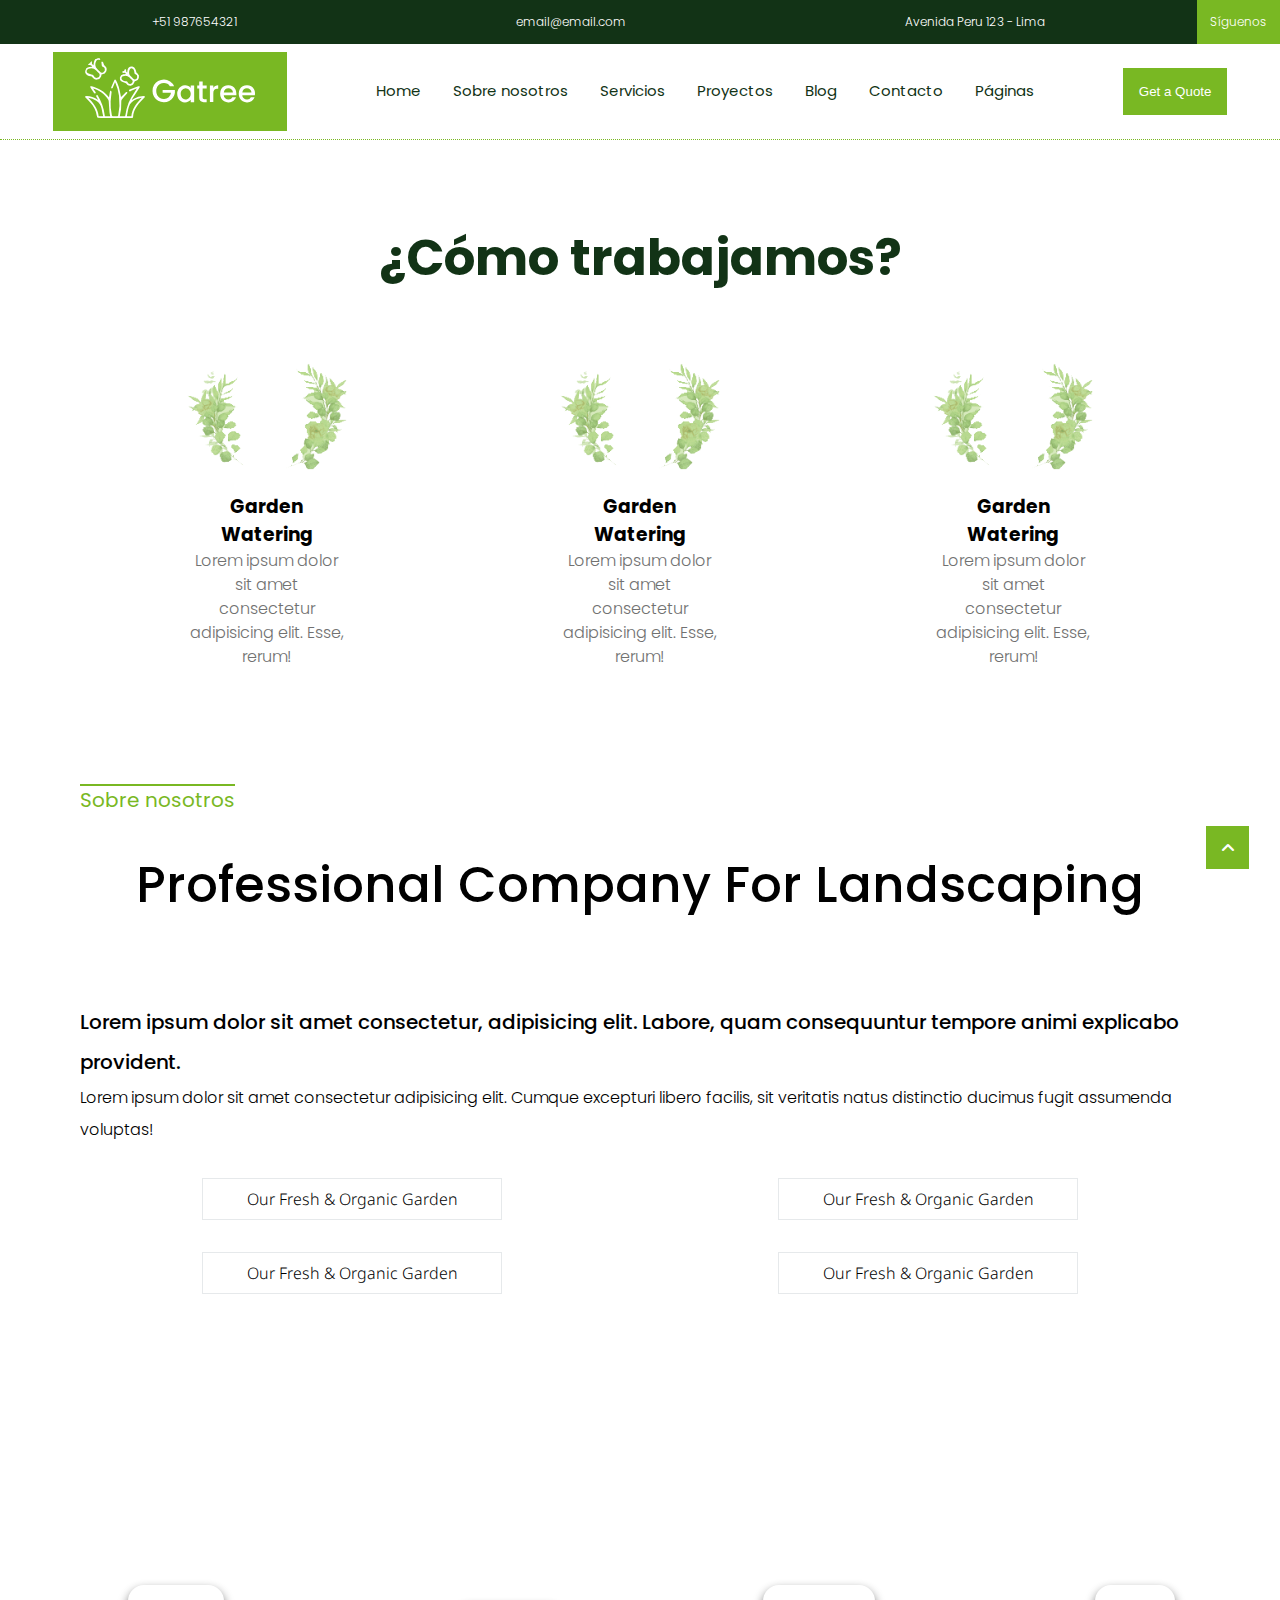
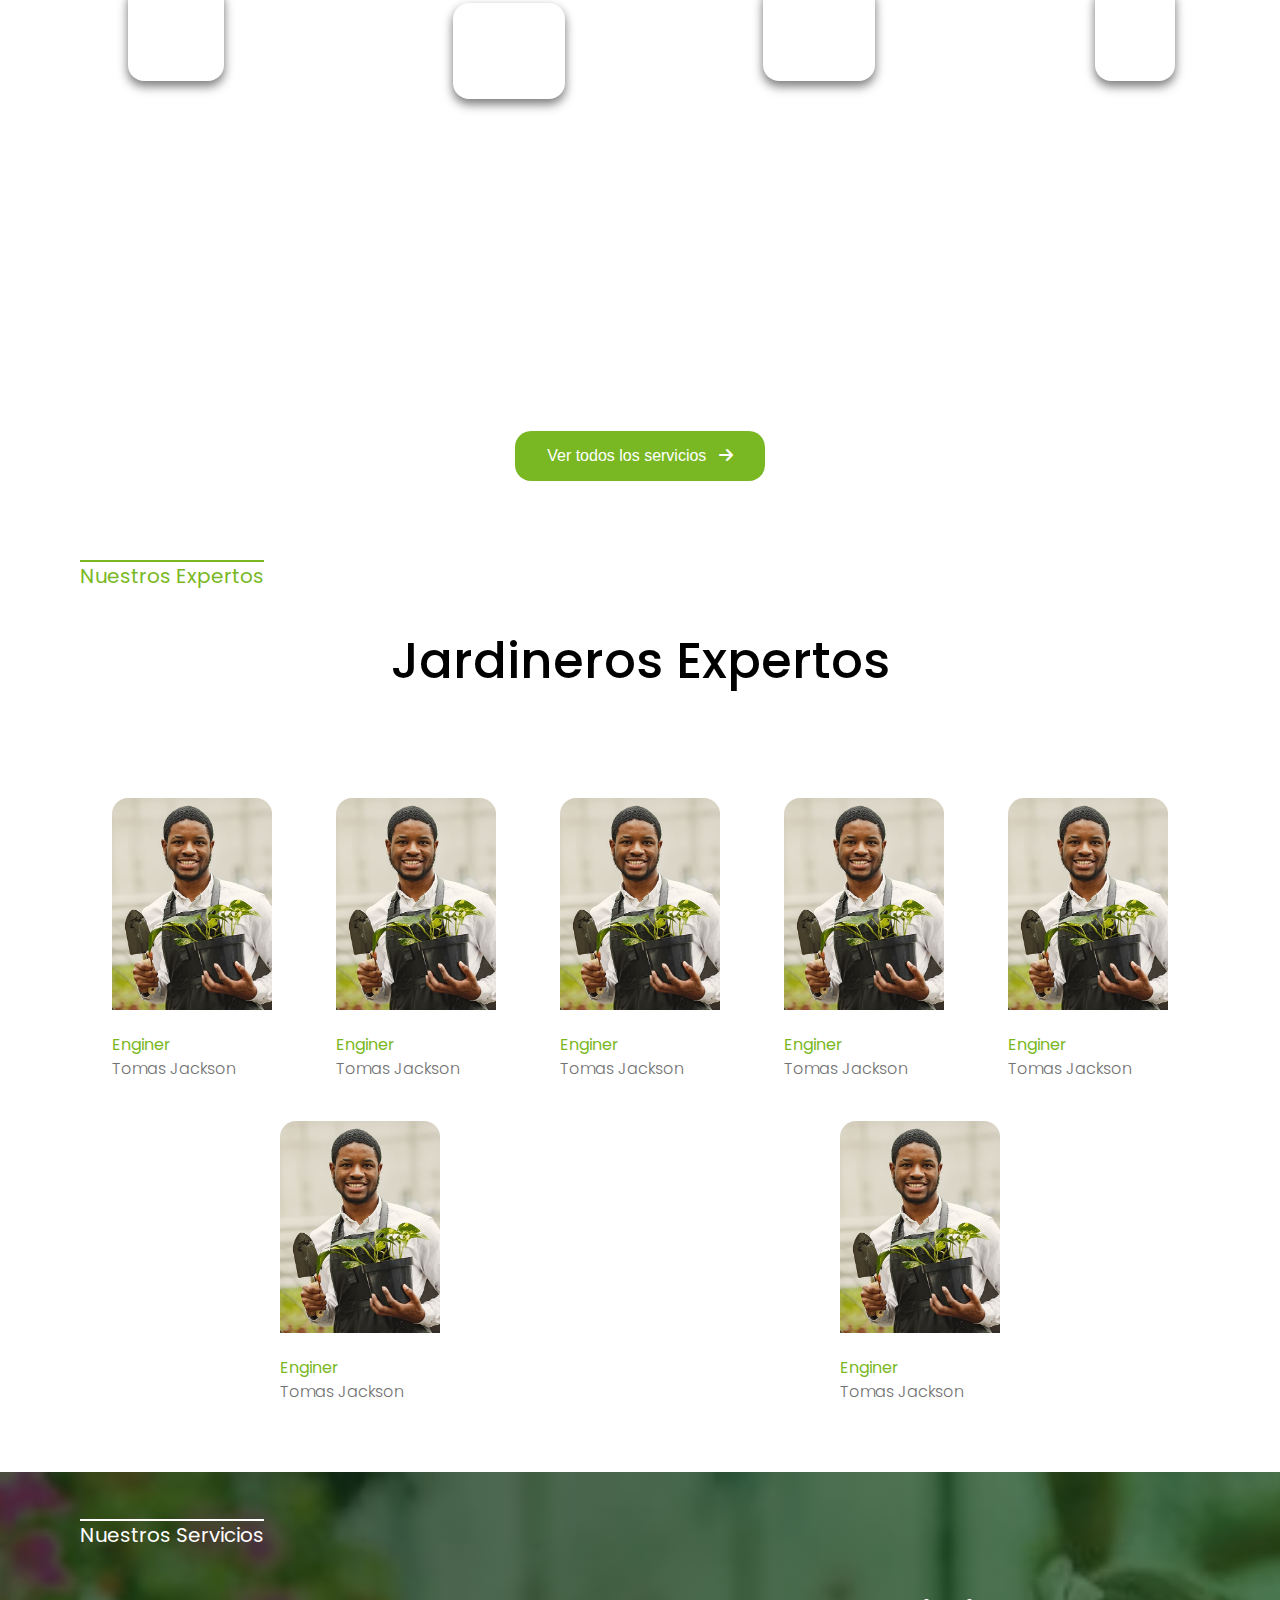
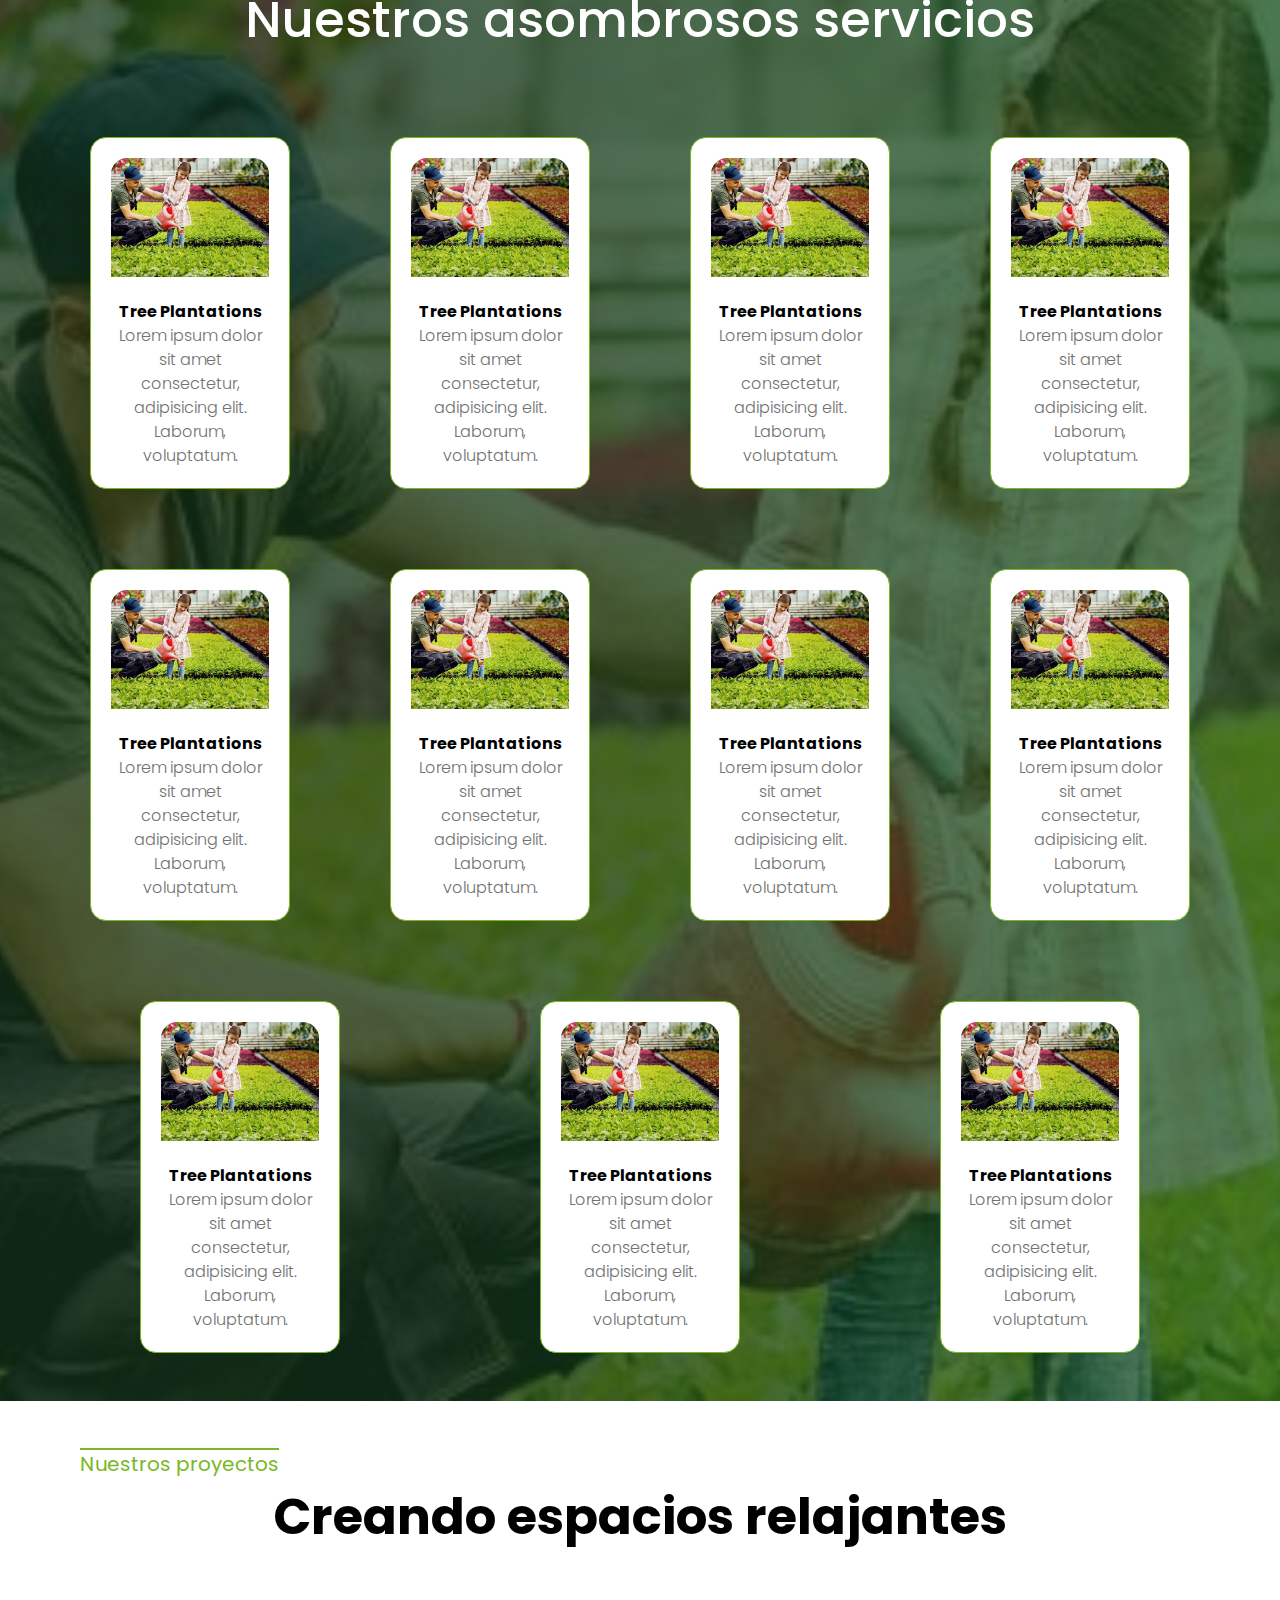
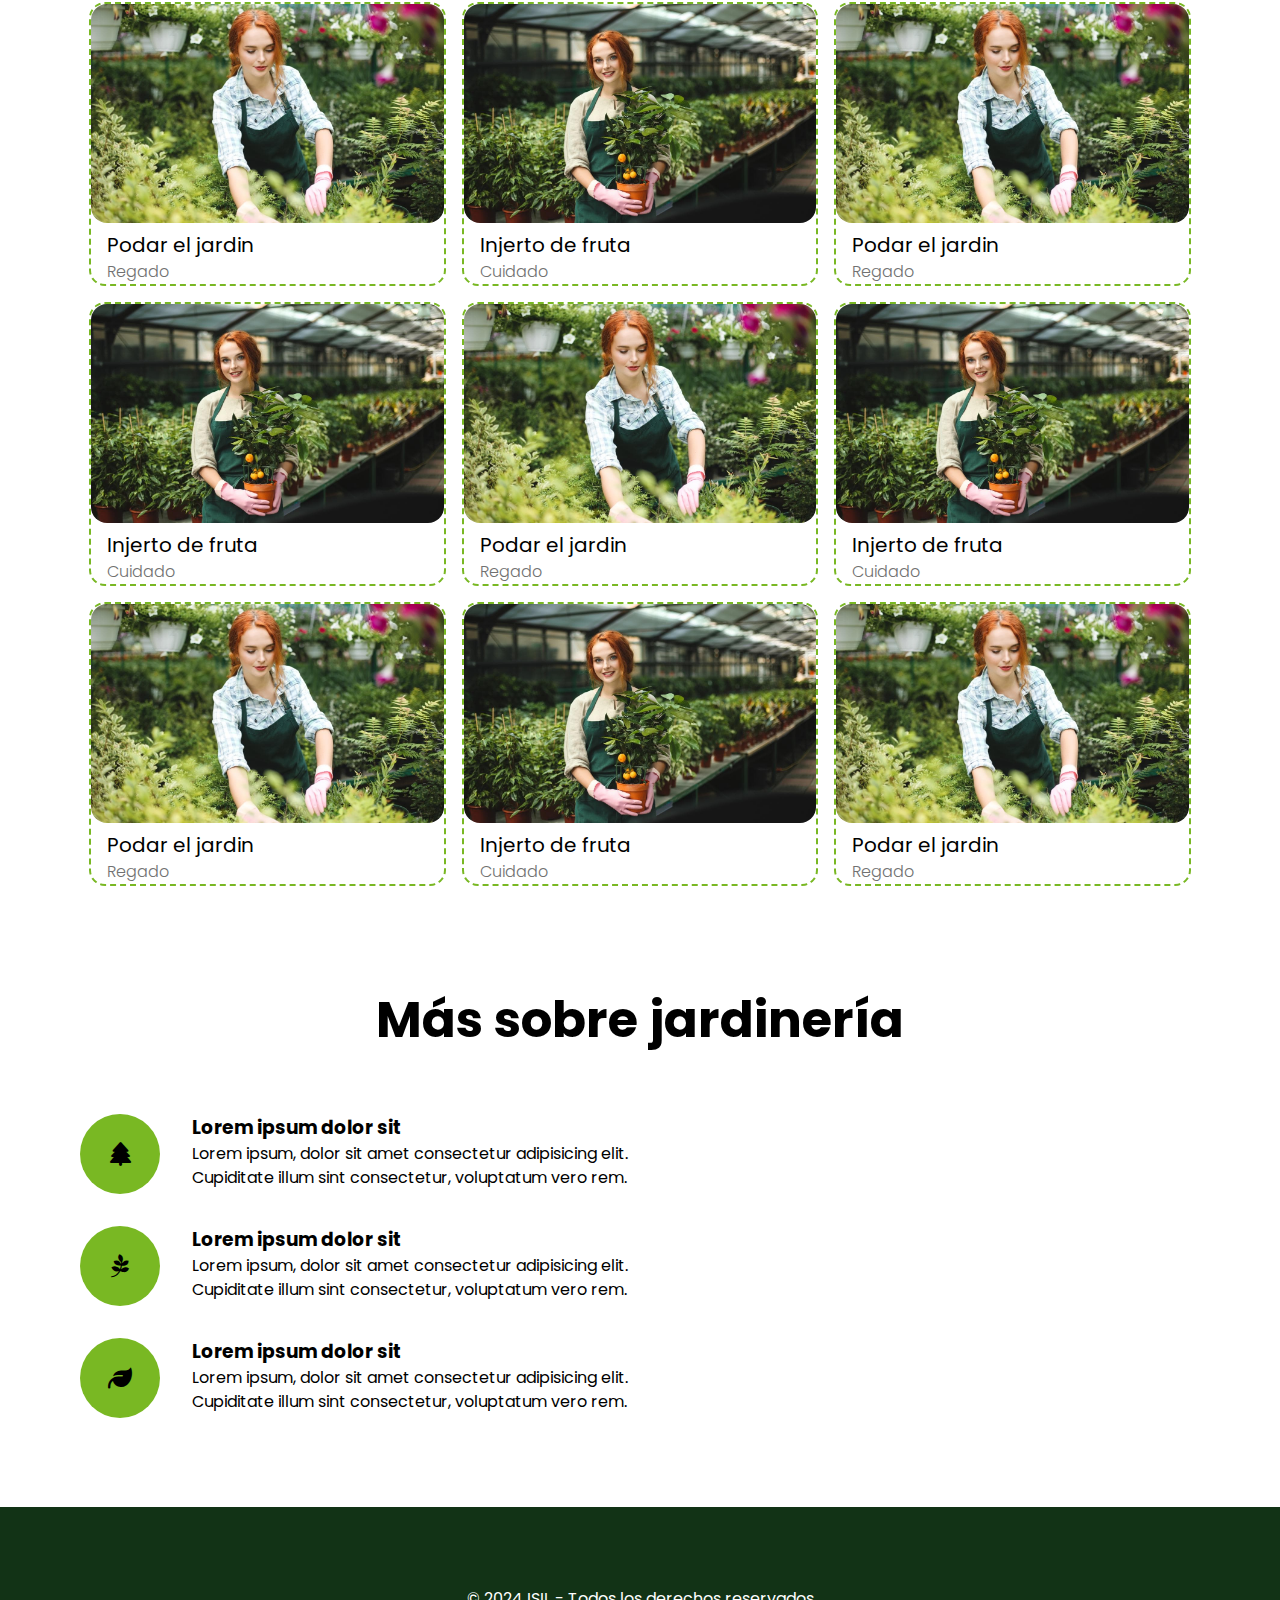
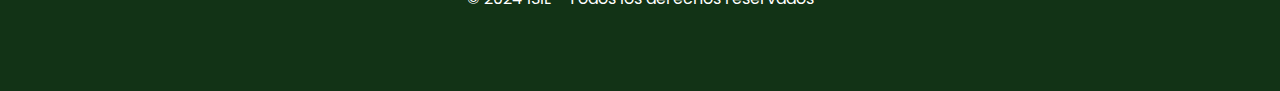
<file: index.html>
<!DOCTYPE html>
<html lang="en">
  <head>
    <meta charset="UTF-8" />
    <meta name="viewport" content="width=device-width, initial-scale=1.0" />
    <link rel="stylesheet" href="css/styles.css" />
    <link rel="shortcut icon" href="images/favicon.ico" type="image/x-icon" />
    <title>EP4 - Jardinería</title>
  </head>
  <body>
    <!-- Cabecera -->
    <header id="head">
      <!-- Datos de contacto y redes -->
      <div class="contenido-header">
        <div class="datos-header">
          <p>+51 987654321</p>
          <p>email@email.com</p>
          <p>Avenida Peru 123 - Lima</p>
        </div>
        <!-- Div redes sociales -->
        <div class="redes">
          <p>Síguenos</p>
        </div>
      </div>
    </header>
    <!-- Navegación -->
    <nav id="navegacion">
      <!-- Logo -->
      <div class="div-logo">
        <a href="index.html">
          <img src="images/logo.svg" alt="Logo" />
        </a>
      </div>
      <ul class="enlaces-nav">
        <li><a href="index.html">Home</a></li>
        <li><a href="about_us.html">Sobre nosotros</a></li>
        <li><a href="services.html">Servicios</a></li>
        <li><a href="projects.html">Proyectos</a></li>
        <li><a href="blog.html">Blog</a></li>
        <li><a href="contact.html">Contacto</a></li>
        <li><a href="pages.html">Páginas</a></li>
      </ul>
      <button class="boton-nav">Get a Quote</button>
    </nav>
    <!-- Contenido  -->
    <main>
      <!-- Carrusel -->
      <section></section>
      <!-- Sobre Nosotros -->
      <section id="section-como-trabajamos" class="contenedor">
        <div class="como-trabajamos">
          <!-- Div como trabajamos -->
          <h2>¿Cómo trabajamos?</h2>
          <!-- Contenedor cards  -->
          <div class="contenedor-cards">
            <!-- Card -->
            <div class="card">
              <img src="images/imagen-jardin.png" alt="que hacemos 1" />
              <h3>Garden Watering</h3>
              <p>
                Lorem ipsum dolor sit amet consectetur adipisicing elit. Esse,
                rerum!
              </p>
            </div>
            <!-- Cierre Card -->
            <!-- Card  -->
            <div class="card">
              <img src="images/imagen-jardin.png" alt="que hacemos 2" />
              <h3>Garden Watering</h3>
              <p>
                Lorem ipsum dolor sit amet consectetur adipisicing elit. Esse,
                rerum!
              </p>
            </div>
            <!-- Cierre Card -->
            <!-- Card  -->
            <div class="card">
              <img src="images/imagen-jardin.png" alt="que hacemos 3" />
              <h3>Garden Watering</h3>
              <p>
                Lorem ipsum dolor sit amet consectetur adipisicing elit. Esse,
                rerum!
              </p>
            </div>
            <!-- Cierre Card -->
          </div>
        </div>
        <!-- Cierre div como trabajamos -->
      </section>

      <section id="section-sobre-nosotros" class="contenedor">
        <div class="sobre-nosotros contenido">
          <span class="about-us-span">Sobre nosotros</span>
          <h2>Professional Company For Landscaping</h2>
          <div class="texto">
            <span
              >Lorem ipsum dolor sit amet consectetur, adipisicing elit. Labore,
              quam consequuntur tempore animi explicabo provident.</span
            >
            <p>
              Lorem ipsum dolor sit amet consectetur adipisicing elit. Cumque
              excepturi libero facilis, sit veritatis natus distinctio ducimus
              fugit assumenda voluptas!
            </p>
          </div>
          <div class="cards-about-us">
            <div class="card-about-us">
              <p>Our Fresh & Organic Garden</p>
            </div>
            <div class="card-about-us">
              <p>Our Fresh & Organic Garden</p>
            </div>
            <div class="card-about-us">
              <p>Our Fresh & Organic Garden</p>
            </div>
            <div class="card-about-us">
              <p>Our Fresh & Organic Garden</p>
            </div>
          </div>
        </div>
        <!-- Cierre div sobre nostros-->
      </section>

      <!-- Nuestra mision -->
      <!-- <section id="mision" class="contenedor">
        <div class="contenido-mision contenido">
          <h2>Nuestra misión</h2>
          <h3>Lorem ipsum dolor sit</h3>
          <p>
            Lorem ipsum dolor sit amet consectetur adipisicing elit. Eum
            molestias itaque similique doloribus vero animi ea nulla ipsam!
            Quidem porro magnam mollitia officia modi ab cupiditate et tempore
            voluptas esse!
          </p>
        </div>
      </section> -->

      <!-- Seccion logros -->
      <section id="logros" class="contenedor">
        <div class="contenido">
          <span class="subtitulo-section">Logros</span>
          <h2 class="title-section">Nuestros logros</h2>
          <div class="logros-container">
            <!-- Inicio logro  -->
            <div class="logro">
              <div class="icon">
                <i class="fa-solid fa-medal"></i>
              </div>
              <span class="cantidad">760</span>
              <span class="logro-name">Proyectos completados</span>
              <div class="texto">
                <p>Lorem ipsum dolor sit amet consectetur adipisicing elit.</p>
              </div>
            </div>
            <!-- Fin logro -->
            <!-- Inicio logro  -->
            <div class="logro">
              <div class="icon">
                <i class="fa-solid fa-users-line"></i>
              </div>
              <span class="cantidad">51</span>
              <span class="logro-name">Clientes activos</span>
              <div class="texto">
                <p>Lorem ipsum dolor sit amet consectetur adipisicing elit.</p>
              </div>
            </div>
            <!-- Fin logro -->
            <!-- Inicio logro  -->
            <div class="logro">
              <div class="icon">
                <i class="fa-solid fa-ranking-star"></i>
              </div>
              <span class="cantidad">860</span>
              <span class="logro-name">Clientes satisfechos</span>
              <div class="texto">
                <p>Lorem ipsum dolor sit amet consectetur adipisicing elit.</p>
              </div>
            </div>
            <!-- Fin logro -->
            <!-- Inicio logro  -->
            <div class="logro">
              <div class="icon">
                <i class="fa-regular fa-lightbulb"></i>
              </div>
              <span class="cantidad">579</span>
              <span class="logro-name">Ideas innovadoras</span>
              <div class="texto">
                <p>Lorem ipsum dolor sit amet consectetur adipisicing elit.</p>
              </div>
            </div>
            <!-- Fin logro -->
          </div>

          <button class="boton-ver-mas">
            Ver todos los servicios <i class="fa-solid fa-arrow-right"></i>
          </button>
        </div>
      </section>

      <!-- Nuestros Equipo  -->
      <section id="nuestro-equipo" class="contenedor">
        <div class="contenido">
          <span class="about-us-span">Nuestros Expertos</span>
          <h2>Jardineros Expertos</h2>
          <div class="contenedor-cards">
            <!-- Card  -->
            <div class="card">
              <img src="images/team_01.jpg" alt="que hacemos 3" />
              <span class="cargo">Enginer</span>
              <p class="name">Tomas Jackson</p>
            </div>
            <!-- Cierre Card -->

            <!-- Card  -->
            <div class="card">
              <img src="images/team_01.jpg" alt="que hacemos 3" />
              <span class="cargo">Enginer</span>
              <p class="name">Tomas Jackson</p>
            </div>
            <!-- Cierre Card -->

            <!-- Card  -->
            <div class="card">
              <img src="images/team_01.jpg" alt="que hacemos 3" />
              <span class="cargo">Enginer</span>
              <p class="name">Tomas Jackson</p>
            </div>
            <!-- Cierre Card -->

            <!-- Card  -->
            <div class="card">
              <img src="images/team_01.jpg" alt="que hacemos 3" />
              <span class="cargo">Enginer</span>
              <p class="name">Tomas Jackson</p>
            </div>
            <!-- Cierre Card -->

            <!-- Card  -->
            <div class="card">
              <img src="images/team_01.jpg" alt="que hacemos 3" />
              <span class="cargo">Enginer</span>
              <p class="name">Tomas Jackson</p>
            </div>
            <!-- Cierre Card -->

            <!-- Card  -->
            <div class="card">
              <img src="images/team_01.jpg" alt="que hacemos 3" />
              <span class="cargo">Enginer</span>
              <p class="name">Tomas Jackson</p>
            </div>
            <!-- Cierre Card -->

            <!-- Card  -->
            <div class="card">
              <img src="images/team_01.jpg" alt="que hacemos 3" />
              <span class="cargo">Enginer</span>
              <p class="name">Tomas Jackson</p>
            </div>
            <!-- Cierre Card -->
          </div>
        </div>
      </section>

      <!-- Nuestros servicios  -->

      <section id="nuestros-servicios" class="contenedor">
        <div class="contenido">
          <span class="about-us-span">Nuestros Servicios</span>
          <h2>Nuestros asombrosos servicios</h2>
          <div class="contenedor-cards">
            <!-- Card  -->
            <div class="card">
              <img src="images/services_01.jpg" alt="que hacemos 3" />
              <h4>Tree Plantations</h4>
              <p>
                Lorem ipsum dolor sit amet consectetur, adipisicing elit.
                Laborum, voluptatum.
              </p>
            </div>
            <!-- Cierre Card -->
            <!-- Card  -->
            <div class="card">
              <img src="images/services_01.jpg" alt="que hacemos 3" />
              <h4>Tree Plantations</h4>
              <p>
                Lorem ipsum dolor sit amet consectetur, adipisicing elit.
                Laborum, voluptatum.
              </p>
            </div>
            <!-- Cierre Card -->
            <!-- Card  -->
            <div class="card">
              <img src="images/services_01.jpg" alt="que hacemos 3" />
              <h4>Tree Plantations</h4>
              <p>
                Lorem ipsum dolor sit amet consectetur, adipisicing elit.
                Laborum, voluptatum.
              </p>
            </div>
            <!-- Cierre Card -->
            <!-- Card  -->
            <div class="card">
              <img src="images/services_01.jpg" alt="que hacemos 3" />
              <h4>Tree Plantations</h4>
              <p>
                Lorem ipsum dolor sit amet consectetur, adipisicing elit.
                Laborum, voluptatum.
              </p>
            </div>
            <!-- Cierre Card -->
            <!-- Card  -->
            <div class="card">
              <img src="images/services_01.jpg" alt="que hacemos 3" />
              <h4>Tree Plantations</h4>
              <p>
                Lorem ipsum dolor sit amet consectetur, adipisicing elit.
                Laborum, voluptatum.
              </p>
            </div>
            <!-- Cierre Card -->
            <!-- Card  -->
            <div class="card">
              <img src="images/services_01.jpg" alt="que hacemos 3" />
              <h4>Tree Plantations</h4>
              <p>
                Lorem ipsum dolor sit amet consectetur, adipisicing elit.
                Laborum, voluptatum.
              </p>
            </div>
            <!-- Cierre Card -->
            <!-- Card  -->
            <div class="card">
              <img src="images/services_01.jpg" alt="que hacemos 3" />
              <h4>Tree Plantations</h4>
              <p>
                Lorem ipsum dolor sit amet consectetur, adipisicing elit.
                Laborum, voluptatum.
              </p>
            </div>
            <!-- Cierre Card -->
            <!-- Card  -->
            <div class="card">
              <img src="images/services_01.jpg" alt="que hacemos 3" />
              <h4>Tree Plantations</h4>
              <p>
                Lorem ipsum dolor sit amet consectetur, adipisicing elit.
                Laborum, voluptatum.
              </p>
            </div>
            <!-- Cierre Card -->
            <!-- Card  -->
            <div class="card">
              <img src="images/services_01.jpg" alt="que hacemos 3" />
              <h4>Tree Plantations</h4>
              <p>
                Lorem ipsum dolor sit amet consectetur, adipisicing elit.
                Laborum, voluptatum.
              </p>
            </div>
            <!-- Cierre Card -->
            <!-- Card  -->
            <div class="card">
              <img src="images/services_01.jpg" alt="que hacemos 3" />
              <h4>Tree Plantations</h4>
              <p>
                Lorem ipsum dolor sit amet consectetur, adipisicing elit.
                Laborum, voluptatum.
              </p>
            </div>
            <!-- Cierre Card -->
            <!-- Card  -->
            <div class="card">
              <img src="images/services_01.jpg" alt="que hacemos 3" />
              <h4>Tree Plantations</h4>
              <p>
                Lorem ipsum dolor sit amet consectetur, adipisicing elit.
                Laborum, voluptatum.
              </p>
            </div>
            <!-- Cierre Card -->
          </div>
        </div>
      </section>

      <!-- Nuestros proyectos -->
      <section id="nuestros-proyectos">
        <div class="contenedor">
          <span>Nuestros proyectos</span>
          <h2>Creando espacios relajantes</h2>
          <div class="contenedor-cards-projects">
            <!--Apertura card-->
            <div class="card-projects col-33">
              <div class="project-padre">
                <img src="images/project_01.jpg" alt="project_01" />
                <div class="project-hijo">
                  <p>
                    Lorem ipsum dolor sit amet consectetur adipisicing elit.
                    Voluptate, nulla <br />
                    <a target="_blank" href="https://facebook.com">
                      <i class="fa-brands fa-facebook"></i>
                    </a>
                    <a target="_blank" href="https://instagram.com">
                      <i class="fa-brands fa-instagram"></i>
                    </a>
                    <a target="_blank" href="https://x.com">
                      <i class="fa-brands fa-square-x-twitter"></i>
                    </a>
                  </p>
                </div>
              </div>
              <h3>Podar el jardin</h3>
              <p>Regado</p>
            </div>
            <!--Cierre card-->
            <!--Apertura card-->
            <div class="card-projects col-33">
              <div class="project-padre">
                <img src="images/project_02.jpg" alt="project_02" />
                <div class="project-hijo">
                  <p>
                    Lorem ipsum dolor sit amet consectetur adipisicing elit.
                    Voluptate, nulla <br />
                    <a target="_blank" href="https://facebook.com">
                      <i class="fa-brands fa-facebook"></i>
                    </a>
                    <a target="_blank" href="https://instagram.com">
                      <i class="fa-brands fa-instagram"></i>
                    </a>
                    <a target="_blank" href="https://x.com">
                      <i class="fa-brands fa-square-x-twitter"></i>
                    </a>
                  </p>
                </div>
              </div>

              <h3>Injerto de fruta</h3>
              <p>Cuidado</p>
            </div>
            <!--Cierre card-->
            <!--Apertura card-->
            <div class="card-projects col-33">
              <div class="project-padre">
                <img src="images/project_01.jpg" alt="project_01" />
                <div class="project-hijo">
                  <p>
                    Lorem ipsum dolor sit amet consectetur adipisicing elit.
                    Voluptate, nulla <br />
                    <a target="_blank" href="https://facebook.com">
                      <i class="fa-brands fa-facebook"></i>
                    </a>
                    <a target="_blank" href="https://instagram.com">
                      <i class="fa-brands fa-instagram"></i>
                    </a>
                    <a target="_blank" href="https://x.com">
                      <i class="fa-brands fa-square-x-twitter"></i>
                    </a>
                  </p>
                </div>
              </div>
              <h3>Podar el jardin</h3>
              <p>Regado</p>
            </div>
            <!--Cierre card-->
            <!--Apertura card-->
            <div class="card-projects col-33">
              <div class="project-padre">
                <img src="images/project_02.jpg" alt="project_02" />
                <div class="project-hijo">
                  <p>
                    Lorem ipsum dolor sit amet consectetur adipisicing elit.
                    Voluptate, nulla <br />
                    <a target="_blank" href="https://facebook.com">
                      <i class="fa-brands fa-facebook"></i>
                    </a>
                    <a target="_blank" href="https://instagram.com">
                      <i class="fa-brands fa-instagram"></i>
                    </a>
                    <a target="_blank" href="https://x.com">
                      <i class="fa-brands fa-square-x-twitter"></i>
                    </a>
                  </p>
                </div>
              </div>

              <h3>Injerto de fruta</h3>
              <p>Cuidado</p>
            </div>
            <!--Cierre card-->
            <!--Apertura card-->
            <div class="card-projects col-33">
              <div class="project-padre">
                <img src="images/project_01.jpg" alt="project_01" />
                <div class="project-hijo">
                  <p>
                    Lorem ipsum dolor sit amet consectetur adipisicing elit.
                    Voluptate, nulla <br />
                    <a target="_blank" href="https://facebook.com">
                      <i class="fa-brands fa-facebook"></i>
                    </a>
                    <a target="_blank" href="https://instagram.com">
                      <i class="fa-brands fa-instagram"></i>
                    </a>
                    <a target="_blank" href="https://x.com">
                      <i class="fa-brands fa-square-x-twitter"></i>
                    </a>
                  </p>
                </div>
              </div>
              <h3>Podar el jardin</h3>
              <p>Regado</p>
            </div>
            <!--Cierre card-->
            <!--Apertura card-->
            <div class="card-projects col-33">
              <div class="project-padre">
                <img src="images/project_02.jpg" alt="project_02" />
                <div class="project-hijo">
                  <p>
                    Lorem ipsum dolor sit amet consectetur adipisicing elit.
                    Voluptate, nulla <br />
                    <a target="_blank" href="https://facebook.com">
                      <i class="fa-brands fa-facebook"></i>
                    </a>
                    <a target="_blank" href="https://instagram.com">
                      <i class="fa-brands fa-instagram"></i>
                    </a>
                    <a target="_blank" href="https://x.com">
                      <i class="fa-brands fa-square-x-twitter"></i>
                    </a>
                  </p>
                </div>
              </div>

              <h3>Injerto de fruta</h3>
              <p>Cuidado</p>
            </div>
            <!--Cierre card-->
            <!--Apertura card-->
            <div class="card-projects col-33">
              <div class="project-padre">
                <img src="images/project_01.jpg" alt="project_01" />
                <div class="project-hijo">
                  <p>
                    Lorem ipsum dolor sit amet consectetur adipisicing elit.
                    Voluptate, nulla <br />
                    <a target="_blank" href="https://facebook.com">
                      <i class="fa-brands fa-facebook"></i>
                    </a>
                    <a target="_blank" href="https://instagram.com">
                      <i class="fa-brands fa-instagram"></i>
                    </a>
                    <a target="_blank" href="https://x.com">
                      <i class="fa-brands fa-square-x-twitter"></i>
                    </a>
                  </p>
                </div>
              </div>
              <h3>Podar el jardin</h3>
              <p>Regado</p>
            </div>
            <!--Cierre card-->
            <!--Apertura card-->
            <div class="card-projects col-33">
              <div class="project-padre">
                <img src="images/project_02.jpg" alt="project_02" />
                <div class="project-hijo">
                  <p>
                    Lorem ipsum dolor sit amet consectetur adipisicing elit.
                    Voluptate, nulla <br />
                    <a target="_blank" href="https://facebook.com">
                      <i class="fa-brands fa-facebook"></i>
                    </a>
                    <a target="_blank" href="https://instagram.com">
                      <i class="fa-brands fa-instagram"></i>
                    </a>
                    <a target="_blank" href="https://x.com">
                      <i class="fa-brands fa-square-x-twitter"></i>
                    </a>
                  </p>
                </div>
              </div>

              <h3>Injerto de fruta</h3>
              <p>Cuidado</p>
            </div>
            <!--Cierre card-->
            <!--Apertura card-->
            <div class="card-projects col-33">
              <div class="project-padre">
                <img src="images/project_01.jpg" alt="project_01" />
                <div class="project-hijo">
                  <p>
                    Lorem ipsum dolor sit amet consectetur adipisicing elit.
                    Voluptate, nulla <br />
                    <a target="_blank" href="https://facebook.com">
                      <i class="fa-brands fa-facebook"></i>
                    </a>
                    <a target="_blank" href="https://instagram.com">
                      <i class="fa-brands fa-instagram"></i>
                    </a>
                    <a target="_blank" href="https://x.com">
                      <i class="fa-brands fa-square-x-twitter"></i>
                    </a>
                  </p>
                </div>
              </div>
              <h3>Podar el jardin</h3>
              <p>Regado</p>
            </div>
            <!--Cierre card-->
          </div>
        </div>
      </section>

      <!-- Seccion de video  -->
      <section id="video-section" class="contenedor">
        <h2>Más sobre jardinería</h2>
        <div class="contenedor-video">
          <div class="iconos-container">
            <div class="icon-container">
              <div class="icon">
                <i class="fa-solid fa-tree"></i>
              </div>
              <div>
                <h3>Lorem ipsum dolor sit</h3>
                <p>
                  Lorem ipsum, dolor sit amet consectetur adipisicing elit.
                  Cupiditate illum sint consectetur, voluptatum vero rem.
                </p>
              </div>
            </div>
            <div class="icon-container">
              <div class="icon">
                <i class="fa-brands fa-pagelines"></i>
              </div>
              <div>
                <h3>Lorem ipsum dolor sit</h3>
                <p>
                  Lorem ipsum, dolor sit amet consectetur adipisicing elit.
                  Cupiditate illum sint consectetur, voluptatum vero rem.
                </p>
              </div>
            </div>
            <div class="icon-container">
              <div class="icon">
                <i class="fa-solid fa-leaf"></i>
              </div>
              <div>
                <h3>Lorem ipsum dolor sit</h3>
                <p>
                  Lorem ipsum, dolor sit amet consectetur adipisicing elit.
                  Cupiditate illum sint consectetur, voluptatum vero rem.
                </p>
              </div>
            </div>
          </div>
          <div class="video">
            <iframe
              width="560"
              height="315"
              src="https://www.youtube.com/embed/GL8hoMYKFew?si=Z-hwHPmR6rYtCPum"
              title="YouTube video player"
              frameborder="0"
              allow="accelerometer; autoplay; clipboard-write; encrypted-media; gyroscope; picture-in-picture; web-share"
              referrerpolicy="strict-origin-when-cross-origin"
              allowfullscreen
            ></iframe>
          </div>
        </div>
      </section>
    </main>

    <!-- Pie de pagina -->
    <footer id="pie">
      <div class="contenedor">
        <p>&copy; 2024 ISIL - Todos los derechos reservados</p>
      </div>
    </footer>

    <!-- Botón para ir al inicio de la página -->
    <a href="#" class="scroll-up">
      <i class="fa-solid fa-angle-up"></i>
    </a>
  </body>
</html>
</file>
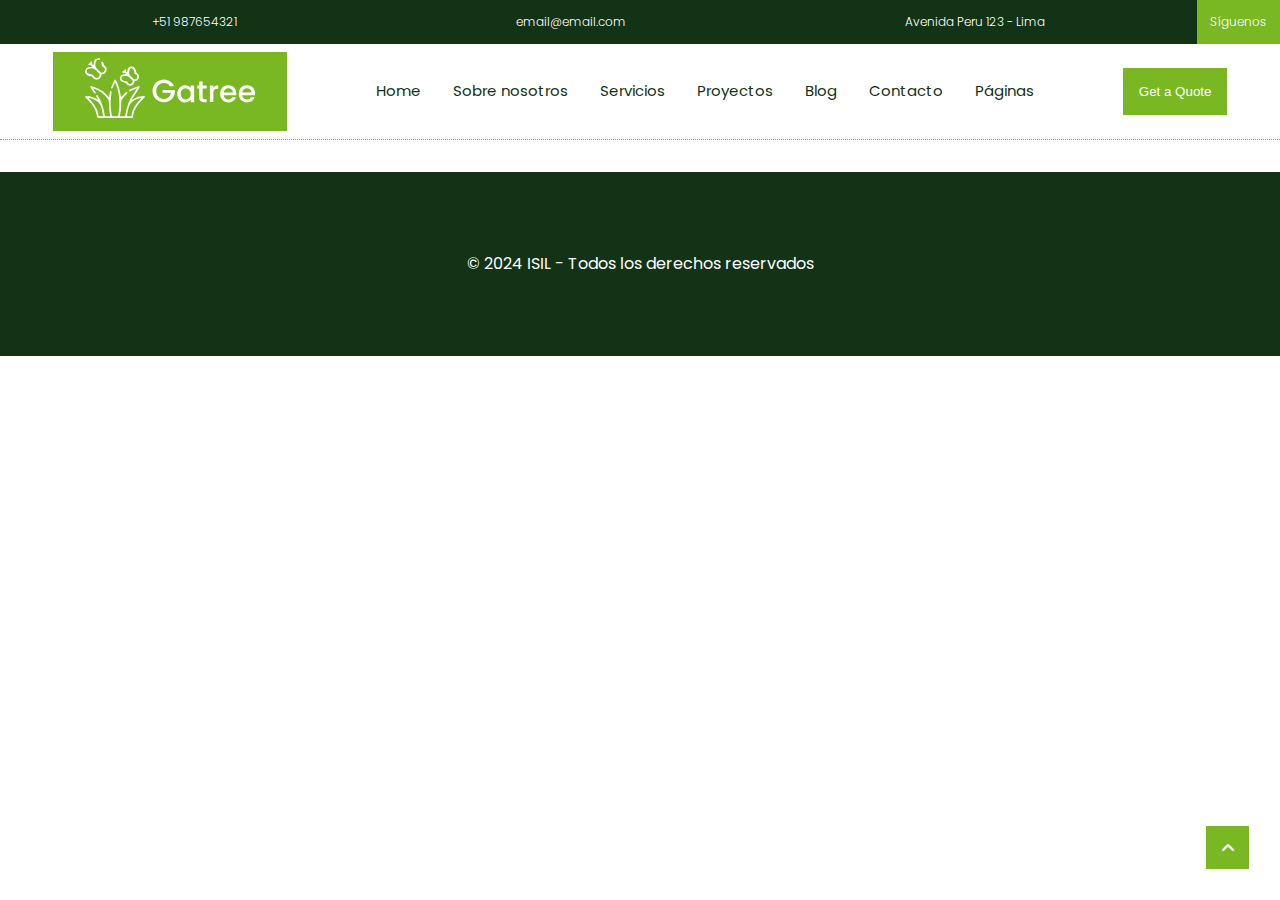
<file: about_us.html>
<!DOCTYPE html>
<html lang="en">
  <head>
    <meta charset="UTF-8" />
    <meta name="viewport" content="width=device-width, initial-scale=1.0" />
    <link rel="stylesheet" href="css/styles.css" />
    <link rel="shortcut icon" href="images/favicon.ico" type="image/x-icon">
    <title>EP4 - Jardinería</title>
  </head>
  <body>
    <!-- Cabecera -->
    <header id="head">
      <!-- Datos de contacto y redes -->
      <div class="contenido-header">
        <div class="datos-header">
          <p>+51 987654321</p>
          <p>email@email.com</p>
          <p>Avenida Peru 123 - Lima</p>
        </div>
        <!-- Div redes sociales -->
        <div class="redes">
          <p>Síguenos</p>
        </div>
      </div>
    </header>
    <!-- Navegación -->
    <nav id="navegacion">
      <!-- Logo -->
      <div class="div-logo">
        <a href="index.html">
          <img src="images/logo.svg" alt="Logo" />
        </a>
      </div>
      <ul class="enlaces-nav">
        <li><a href="index.html">Home</a></li>
        <li><a href="about_us.html">Sobre nosotros</a></li>
        <li><a href="services.html">Servicios</a></li>
        <li><a href="projects.html">Proyectos</a></li>
        <li><a href="blog.html">Blog</a></li>
        <li><a href="contact.html">Contacto</a></li>
        <li><a href="pages.html">Páginas</a></li>
      </ul>
      <button class="boton-nav">Get a Quote</button>
    </nav>

     <!-- Botón para ir al inicio de la página -->
     <a href="#" class="scroll-up">
        <i class="fa-solid fa-angle-up"></i>
    </a>

    <footer id="pie">
        <div class="contenedor">
          <p>&copy; 2024 ISIL - Todos los derechos reservados</p>
        </div>
      </footer>
  
  </body>
</html>
</file>
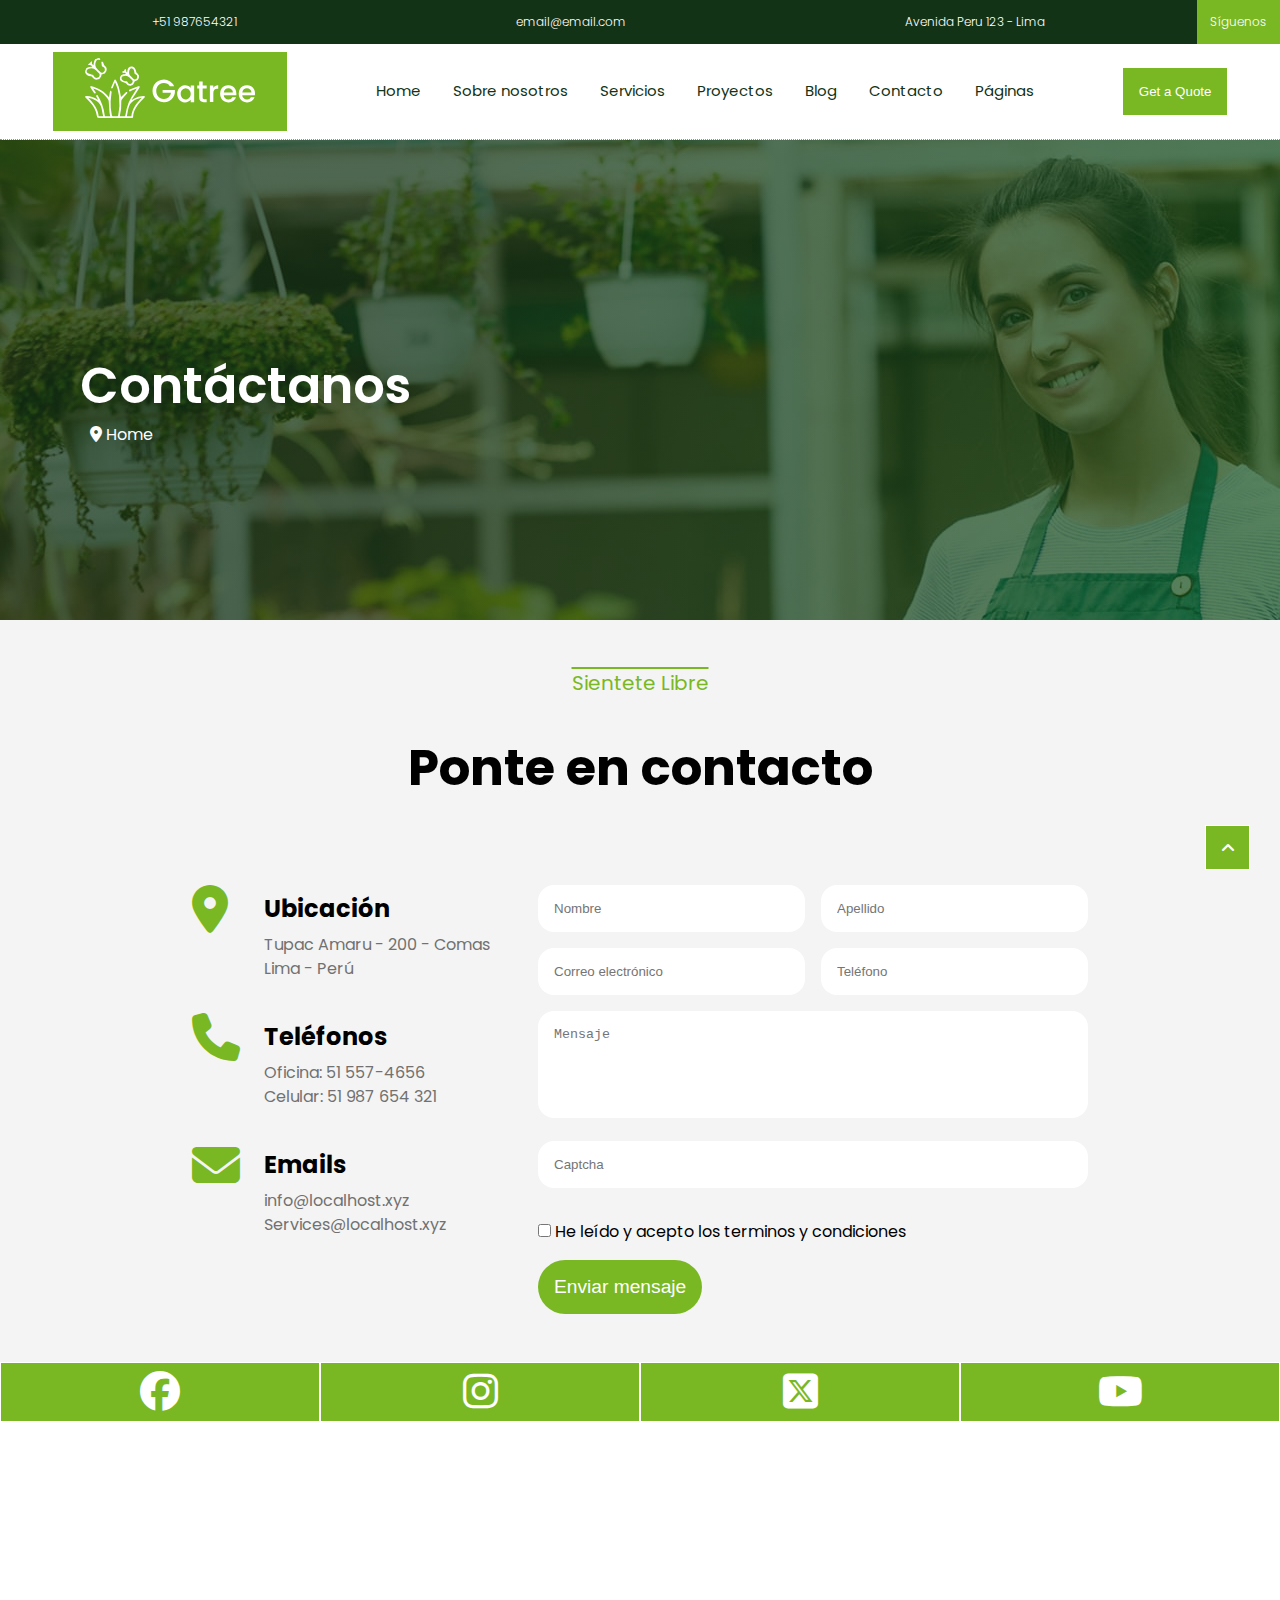
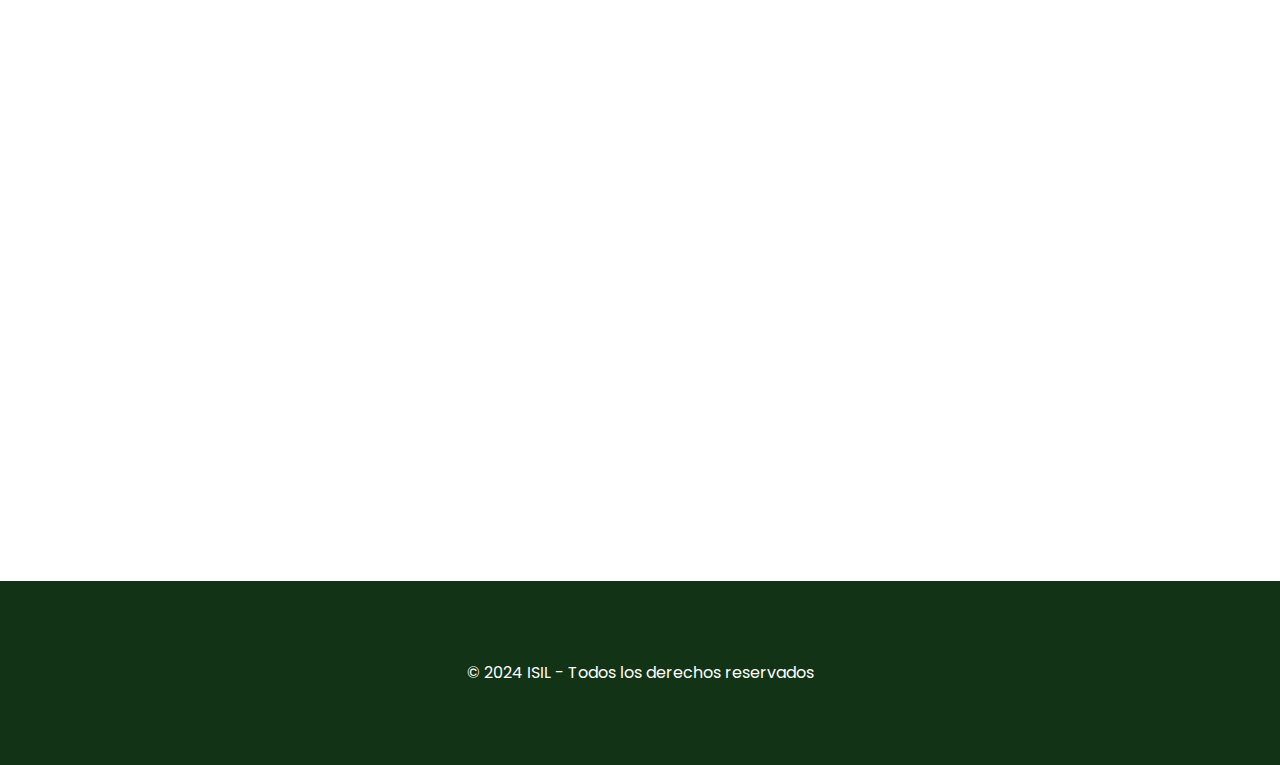
<file: contact.html>
<!DOCTYPE html>
<html lang="en">
  <head>
    <meta charset="UTF-8" />
    <meta name="viewport" content="width=device-width, initial-scale=1.0" />
    <link rel="stylesheet" href="css/styles.css" />
    <link rel="shortcut icon" href="images/favicon.ico" type="image/x-icon" />
    <title>EP4 - Jardinería</title>
  </head>
  <body>
    <!-- Cabecera -->
    <header id="head">
      <!-- Datos de contacto y redes -->
      <div class="contenido-header">
        <div class="datos-header">
          <p>+51 987654321</p>
          <p>email@email.com</p>
          <p>Avenida Peru 123 - Lima</p>
        </div>
        <!-- Div redes sociales -->
        <div class="redes">
          <p>Síguenos</p>
        </div>
      </div>
    </header>
    <!-- Navegación -->
    <nav id="navegacion">
      <!-- Logo -->
      <div class="div-logo">
        <a href="index.html">
          <img src="images/logo.svg" alt="Logo" />
        </a>
      </div>
      <ul class="enlaces-nav">
        <li><a href="index.html">Home</a></li>
        <li><a href="about_us.html">Sobre nosotros</a></li>
        <li><a href="services.html">Servicios</a></li>
        <li><a href="projects.html">Proyectos</a></li>
        <li><a href="blog.html">Blog</a></li>
        <li><a href="contact.html">Contacto</a></li>
        <li><a href="pages.html">Páginas</a></li>
      </ul>
      <button class="boton-nav">Get a Quote</button>
    </nav>

    <!-- Titulo y banner de contacto -->
    <section id="banner-contacto" class="contenedor">
      <div class="contenido">
        <h2>Contáctanos</h1>
        <a href="index.html">
            <i class="fa-solid fa-location-dot"></i>
          Home
        </a>
      </div>
    </section>

    <section id="form-contacto" class="contenedor">
        <div class="contenido">
            <span class="about-us-span">Sientete Libre</span>
            <h2>Ponte en contacto</h2>
            <div class="dos-col">
                <div class="contenedor-info">
                    <div class="info">
                        <div>
                            <div class="icono">
                                <i class="fa-solid fa-location-dot"></i>
                            </div>
                            <h3>Ubicación</h3>
                        </div>
                        <p>Tupac Amaru - 200 - Comas</p>
                        <p>Lima - Perú</p>
                    </div>
                    <div class="info">
                        <div>
                            <div class="icono">
                                <i class="fa-solid fa-phone"></i>
                            </div>
                            <h3>Teléfonos</h3>
                        </div>
                        <p>Oficina: 51 557-4656</p>
                        <p>Celular: 51 987 654 321</p>
                    </div>
                    <div class="info">
                        <div>
                            <div class="icono">
                                <i class="fa-solid fa-envelope"></i>
                            </div>
                            <h3>Emails</h3>
                        </div>
                        <p>info@localhost.xyz</p>
                        <p>Services@localhost.xyz</p>
                    </div>
                </div>
                <form action="" class="formulario col">
                    <div class="col col-50">
                        <input class="input-style" type="text" placeholder="Nombre" required>
                    </div>
                    <div class="col col-50">
                        <input class="input-style" type="text" placeholder="Apellido" required>
                    </div>
                    <div class="col col-50">
                        <input class="input-style" type="email" placeholder="Correo electrónico" required>
                    </div>
                    <div class="col col-50">
                        <input class="input-style" type="tel" placeholder="Teléfono" required>
                    </div>
                    <div class="col col-100">
                        <textarea class="input-style" rows="5" placeholder="Mensaje" required></textarea>
                    </div>
                    <div class="col col-100">
                        <input class="input-style" type="text" placeholder="Captcha" required>
                    </div>
                    <div class="col col-100 checkbox">
                        <input type="checkbox" required id="acuerdo" >
                        <label for="acuerdo"> He leído y acepto los terminos y condiciones</label> 
                    </div>

                    <!-- Boton de submit  -->
                    <div class="col col-100">
                        <button class="boton-submit" type="submit">Enviar mensaje</button>
                    </div>  
                    
                </form>
            </div>
        </div>
    </section>

    <!-- Seccion redes -->

    <section id="redes-contacto" class="">
      <div class="contenido redes-contacto">
          <a target="_blank" href="https://facebook.com">
            <i class="fa-brands fa-facebook"></i>
          </a>      
          <a target="_blank" href="https://instagram.com">
            <i class="fa-brands fa-instagram"></i>
          </a>     
          <a target="_blank" href="https://x.com">
            <i class="fa-brands fa-square-x-twitter"></i>
          </a>      
          <a target="_blank" href="https://youtube.com">
            <i class="fa-brands fa-youtube"></i>
          </a>      
      </div>
    </section>


    <!-- Seccion mapa -->
    <section class="mapa">
      <iframe class="ajuste-mapa" src="https://www.google.com/maps/embed?pb=!1m18!1m12!1m3!1d1950.4302260128309!2d-77.03090559557958!3d-12.121699117589277!2m3!1f0!2f0!3f0!3m2!1i1024!2i768!4f13.1!3m3!1m2!1s0x9105c81e30b6695f%3A0x1015ccad533f5be5!2sParque%20Kennedy!5e0!3m2!1ses-419!2spe!4v1732836973828!5m2!1ses-419!2spe" width="600" height="450" style="border:0;" allowfullscreen="" loading="lazy" referrerpolicy="no-referrer-when-downgrade"></iframe>
    </section>

    <!-- Botón para ir al inicio de la página -->
    <a href="#" class="scroll-up">
      <i class="fa-solid fa-angle-up"></i>
    </a>

    <footer id="pie">
      <div class="contenedor">
        <p>&copy; 2024 ISIL - Todos los derechos reservados</p>
      </div>
    </footer>
  </body>
</html>
</file>
<file: css/styles.css>
@import url("https://cdnjs.cloudflare.com/ajax/libs/font-awesome/6.6.0/css/all.min.css");

@import url("https://fonts.googleapis.com/css2?family=Poppins:wght@100;300;400;500;600;700;800;900&display=swap");
@import url("https://fonts.googleapis.com/css2?family=Noto+Sans:ital,wght@0,100..900;1,100..900&display=swap");

:root {
  /* Paleta de colores */
  --color-verde-oscuro: #123316;
  --color-verde-claro: #79b823;
  --color-verde-agua: #c0d8c8;
  --color-blanco: #fff;
  --color-gris-claro: #717171;
}

html {
  scroll-behavior: smooth;
}

body {
  font-family: "Poppins", sans-serif;
  line-height: 1.5; /* Interlineado */
  box-sizing: border-box;
}
/* Selector universal de elementos HTML */
* {
  /* Eliminar los espaciados y margenes predeterminados del navegador */
  margin: 0;
  padding: 0;
  box-sizing: border-box;
}

/* Estilos generales  */
a {
  text-decoration: none;
}

ul {
  list-style-type: none;
}
img {
  width: 100%;
  border-radius: 1rem;
}
h2 {
  font-size: 50px;
  text-align: center;
  font-weight: 700;
  margin-bottom: 3rem;
}

.col {
  flex-basis: 0;
  flex-grow: 1;
}

.col-50 {
  flex: 1 1 calc(50% - 1rem);
}
.col-100 {
  flex: 1 1 100%;
}
.contenedor {
  max-width: 100%;
  margin: 0 auto;
  padding: 3rem 5rem;
  gap: 2rem;
}

.contenido {
  display: flex;
  flex-direction: column;
  gap: 2rem;
  margin: 0 auto;
}

/* Estilos header */

#head {
  text-align: center;
  width: 100%;
}

.contenido-header {
  display: flex;
  justify-content: space-around;
  align-items: center;
  width: 100%;
}
@media (max-width: 768px) {
  .contenido-header {
    flex-direction: column;
  }
}

.contenido-header p {
  color: var(--color-blanco);
  font-size: 12px;
  font-weight: 300;
}

.datos-header {
  display: flex;
  background-color: var(--color-verde-oscuro);
  flex-grow: 1;
  padding: 0.8rem;
  justify-content: space-around;
  width: 100%;
}

.redes {
  background-color: var(--color-verde-claro);
  flex-grow: 1;
  padding: 0.8rem;
}

/* Estilos navegacion */

#navegacion {
  display: flex;
  justify-content: space-around;
  align-items: center;
  background-color: var(--color-blanco);
  border-bottom: 1px dotted var(--color-verde-claro);
  padding: 0.5rem;
  width: 100%;
}
@media (max-width: 768px) {
  #navegacion {
    flex-direction: column;
    gap: 1rem;
  }
  .enlaces-nav {
    flex-direction: column;
    gap: 0.5;
    text-align: center;
  }
}
.div-logo {
  background-color: var(--color-verde-claro);
  padding: 0.4rem 2rem;
}

.enlaces-nav {
  display: flex;
  gap: 2rem;
}

.enlaces-nav a {
  color: var(--color-verde-oscuro);
  font-size: 15px;
  position: relative;
  font-weight: 400;
}

.enlaces-nav a::before {
  content: "";
  width: 0;
  height: 4px;
  background: var(--color-verde-claro);
  position: absolute;
  left: 50%;
  bottom: -5px;
  transform: translateX(-50%);
  border-radius: 2px 2px 0 0;
  transition: all 0.4s ease-in-out;
}

.enlaces-nav a:hover {
  color: var(--color-verde-claro);
}

.enlaces-nav a:hover::before {
  width: 100%;
}

.boton-nav {
  padding: 1rem;
  border: none;
  background-color: var(--color-verde-claro);
  color: var(--color-blanco);
}

/* Como trabajamos */

#section-como-trabajamos {
  margin-top: 2rem;
  background-color: var(--color-blanco);
}
.como-trabajamos {
  h2 {
    color: var(--color-verde-oscuro);
  }
  @media (max-width: 768px) {
    h2 {
      font-size: 35px;
    }
  }
}

.contenedor-cards {
  display: flex;
  flex-wrap: wrap;
  justify-content: space-around;
}

.card {
  width: 200px;
  padding: 20px;
  background-color: var(--color-blanco);
  text-align: center;
  p {
    font-weight: 300;
    color: var(--color-gris-claro);
  }
}
.card img {
  padding-bottom: 1rem;
}

/* Sobre nosotros  */
#section-sobre-nosotros {
  background-color: var(--color-blanco);
}

.sobre-nosotros {
  h2 {
    font-size: 50px;
    font-weight: 500;
  }
  @media (max-width: 768px) {
    h2 {
      font-size: 35px;
    }
  }
}
.about-us-span {
  font-size: 20px;
  color: var(--color-verde-claro);
  font-weight: 400;
  text-decoration: overline;
}

.texto {
  font-size: 16px;
  font-weight: 300;
  line-height: 2;
  span {
    font-size: 20px;
    font-weight: 500;
  }
}
.cards-about-us {
  display: grid;
  grid-template-columns: repeat(2, 1fr);
  gap: 2rem;
  justify-items: center;
}
@media (max-width: 768px) {
  .cards-about-us {
    grid-template-columns: 1fr;
    gap: 1rem;
  }
}
.card-about-us {
  width: 300px;
  padding: 8px;
  background-color: var(--color-blanco);
  text-align: center;
  border: 1px solid rgba(173, 181, 189, 0.3);

  p {
    font-size: 16px;
    font-family: "Noto Sans", sans-serif;
    font-weight: 300;
  }
}

/* Estilos Nuestra mision  */

#mision {
  background-color: var(--color-verde-agua);
  color: var(--color-blanco);
  h2 {
    font-size: 50px;
    font-weight: 500;
    margin-top: 2rem;
  }
}
.contenido-mision {
  h3 {
    font-size: 20px;
    font-weight: 500;
  }
  p {
    font-size: 16px;
    font-weight: 300;
  }
}

/* Nuestro equipo  */
#nuestro-equipo {
  h2 {
    text-align: center;
    font-size: 50px;
    font-weight: 500;
  }
  @media (max-width: 768px) {
    h2 {
      font-size: 35px;
    }
  }
  .card {
    text-align: start;
  }
  .cargo {
    color: var(--color-verde-claro);
  }
}

/* Nuestros servicios  */
#nuestros-servicios {
  background: linear-gradient(
      90deg,
      rgba(18, 51, 22, 0.7399334733893557) 30%,
      rgba(18, 78, 26, 0.7063200280112045) 100%
    ),
    url("../images/fondo-services.jpg");
  background-repeat: no-repeat;
  background-size: cover;
  background-position: center;
  span {
    color: #fff;
  }
  .card {
    border: 1px solid var(--color-verde-claro);
    border-radius: 1rem;
  }
  h2 {
    text-align: center;
    font-size: 50px;
    font-weight: 500;
    color: var(--color-blanco);
  }
  @media (max-width: 768px) {
    h2 {
      font-size: 35px;
    }
  }
  .contenedor-cards {
    gap: 5rem;
  }
}

/* Nuestros proyectos */

#nuestros-proyectos {
  span {
    font-size: 20px;
    color: var(--color-verde-claro);
    font-weight: 400;
    text-decoration: overline;
  }
  @media (max-width: 768px) {
    h2 {
      font-size: 35px;
    }
  }
  .card-projects {
    flex-basis: 0;
    flex-grow: 1;
    border: 2px dashed var(--color-verde-claro);
    border-radius: 1rem;
  }
  .col-33 {
    flex-basis: calc(33.3% - 1rem);
    max-width: calc(33.3% - 1rem);
  }
  @media (max-width: 768px) {
   .col-33 {
    flex-basis: calc(50% - 1rem);
    max-width: calc(50% - 1rem);
   }
  }
  h3 {
    font-size: 20px;
    font-weight: 400;
    margin-left: 1rem;
  }
  p {
    margin-left: 1rem;
    font-size: 16px;
    color: var(--color-gris-claro);
    font-weight: 300;
  }

  .card-projects:hover .project-hijo {
    opacity: 100%;
  }

  .project-hijo p {
    position: absolute;
    opacity: 0;
    right: calc(50% -5em);
    transform: translateX(-200px);
    transition: all 0.3s ease-in-out;
    color: var(--color-blanco);
  }

  .card-projects:hover .project-hijo p {
    opacity: 1;
    transform: translateY(0px);
  }

  .card-projects img {
    transition: all 0.3s ease-in-out;
  }
  .card-projects:hover img {
    transform: scale(1.1);
  }

  .card-projects:hover {
    cursor: pointer;
  }

  .project-padre {
    overflow: hidden;
  }

  .project-padre {
    position: relative;
  }

  .project-hijo {
    position: absolute;
    background-color: rgba(18, 78, 26, 0.7063200280112045);
    width: 100%;
    height: 100%;
    top: 0px;
    left: 0px;
    opacity: 0%;
    transition: all 0.3s ease-in-out;
    text-align: center;
    display: flex;
    justify-content: center;
    align-items: center;

    p {
      margin: 0 2rem;
    }
    i {
      margin: 1rem 0.5rem;
      font-size: 1.5rem;
      color: var(--color-blanco);
    }
  }
}
.contenedor-cards-projects {
  display: flex;
  flex-wrap: wrap;
  justify-content: center;
  gap: 1rem;
}

/* Scroll  */

.scroll-up {
  /* Formatear el enlace del icono scroll-up */
  width: 45px;
  height: 45px;
  line-height: 45px;
  text-align: center;
  background-color: var(--color-verde-claro);
  color: var(--color-blanco);
  border: 1px solid var(--color-blanco);

  /* Posicionamiento del botón con respecto al viewport */
  position: fixed;
  bottom: 30px;
  right: 30px;
  
  
}
@media (max-width: 768px) {
    .scroll-up {
      bottom: 10px;
      right: 10px;
    }
}

/* Seccion logros */
#logros {
  background: linear-gradient(
      90deg,
      rgba(18, 51, 22, 0.7399334733893557) 30%,
      rgba(18, 78, 26, 0.7063200280112045) 100%
    ),
    url("../images/bg_logros.jpg");
  background-repeat: no-repeat;
  background-size: cover;
  background-position: center;
  background-attachment: fixed;
  color: var(--color-blanco);
  padding: 2rem;
  .contenido .subtitulo-section {
    text-align: center;
  }
  .title-section {
    color: var(--color-blanco);
  }
  .logros-container {
    display: flex;
    justify-content: space-around;
  }
  @media (max-width: 1024px) {
    .logros-container {
      flex-direction: column;
      gap: 1rem;
      align-items: center;
      justify-content: center;
    }
    h2 {
      font-size: 35px;
    }
  }
  .logro {
    display: flex;
    flex-direction: column;
    align-items: center;
    justify-content: center;
    padding-right: 80px;
    border-right: 1px solid var(--color-blanco);
    .icon i {
      font-size: 4rem;
    }
    .cantidad {
      font-size: 3rem;
      margin: 15px 0;
    }
    .logro-name {
      font-weight: 700;
      font-size: 1.5rem;
      text-align: center;
    }
  }
  @media (max-width: 768px) {
    .logro {
      border: none;
      padding: 0;
    }
  }
  .logro:last-child {
    border: none;
    padding: 0;
  }
  .icon {
    padding: 1rem;
    border-radius: 1rem;
    box-shadow: 0px 4px 8px rgba(0, 0, 0, 0.3), 0px 6px 12px rgba(0, 0, 0, 0.3);
    transition: transform 0.5s ease, box-shadow 0.5s ease,
      background-color 0.2s ease;
  }
  .icon:hover {
    transform: translateY(-3px);
    background-color: var(--color-blanco);
    box-shadow: 0px 8px 16px rgba(0, 0, 0, 0.25),
      0px 12px 24px rgba(0, 0, 0, 0.2);
    i {
      color: var(--color-verde-claro);
    }
  }
  .texto {
    max-width: 14rem;
    margin-top: 1rem;
    p {
      font-size: 1rem;
      text-align: center;
      font-weight: 400;
    }
  }
  .boton-ver-mas {
    max-width: 20rem;
    padding: 1rem 2rem;
    margin: 0 auto;
    margin-top: 4rem;
    border-radius: 1rem;
    border: none;
    background-color: var(--color-verde-claro);
    color: var(--color-blanco);
    font-size: 1rem;
    text-align: center;
    i {
      margin-left: 0.5rem;
    }
  }
  .boton-ver-mas:hover {
    cursor: pointer;
  }
}

/*? Seccion video */

#video-section {
  .contenedor-video {
    display: flex;
    justify-content: center;
    align-items: center;
  }
  @media (max-width: 768px) {
    .contenedor-video {
      flex-direction: column;
      gap: 2rem;
    }
    .video {
      width: 100%; /* Asegura que el video use el 100% del ancho disponible */
      max-width: 100%; /* Evita que se desborde */
      aspect-ratio: 16 / 9; /* Mantiene la proporción de 16:9 */
      overflow: hidden;
    }
    h2 {
      font-size: 35px;
    }
  }
  .icon-container {
    display: flex;
    gap: 2rem;
    width: 100%;
  }
  .iconos-container {
    display: flex;
    flex-direction: column;
    gap: 2rem;
    width: 100%;
  }
  .icon {
    width: 80px;
    height: 80px;
    display: flex;
    justify-content: center;
    align-items: center;
    background-color: var(--color-verde-claro);
    border-radius: 100%;
    aspect-ratio: 1 / 1;
  }
  i {
    text-align: center;
    font-size: 1.5rem;
  }
}

/*! Pagina de contacto  */

/*? Seccion banner */
#banner-contacto {
  background: linear-gradient(
      90deg,
      rgba(18, 51, 22, 0.7399334733893557) 30%,
      rgba(18, 78, 26, 0.7063200280112045) 100%
    ),
    url("../images/bg_contact.jpg");
  background-repeat: no-repeat;
  background-position: top;
  height: 30rem;

  .contenido {
    color: var(--color-blanco);
    align-items: flex-start;
    justify-content: center;
    margin-top: 10rem;
    gap: 0;
    a {
      text-decoration: none;
      color: var(--color-blanco);
    }
    h2 {
      font-weight: 600;
      margin: 0;
    }
    i {
      margin-right: 0 0.3rem;
      margin-left: 0.6rem;
    }
  }
}

/*? Seccion Fomurlario */

#form-contacto {
  background-color: #f4f4f4;
  .contenido {
    display: flex;
    align-items: center;
  }
  h2 {
    text-align: start;
  }
  .dos-col {
    max-width: 80%;
    display: flex;
    gap: 3rem;
    justify-content: center;
  }
  @media (max-width: 768px) {
    .dos-col {
      flex-direction: column;
      align-items: start;
      max-width: 100%;
    }
  }
  .contenedor-info {
    display: flex;
    flex-direction: column;
    gap: 2rem;
    .info {
      p {
        color: var(--color-gris-claro);
        text-align: start;
        margin-left: 4.5rem;
      }
      div {
        display: flex;
        gap: 1.5rem;
        align-items: center;
        h3 {
          font-size: 1.5rem;
        }
      }
    }
    .icono {
      width: 3rem;
      font-size: 3rem;
      color: var(--color-verde-claro);
    }
  }
  .formulario {
    display: flex;
    flex-wrap: wrap;
    gap: 1rem;
    .input-style {
      width: 100%;
      border: none;
      background-color: var(--color-blanco);
      padding: 1rem;
      border-radius: 1rem;
    }
    .checkbox {
      margin-top: 1rem;
    }
    textarea {
      resize: none;
    }
    .boton-submit {
      background-color: var(--color-verde-claro);
      color: var(--color-blanco);
      padding: 1rem;
      font-size: 1.2rem;
      border: none;
      border-radius: 3rem;
    }
  }
}

/*? Seccion redes contacto  */
#redes-contacto {
  .redes-contacto {
    flex-direction: row;
    justify-content: space-around;
    gap: 0;
    width: 100%;
    a {
      padding: 0.5rem;
      text-align: center;
      width: 100%;
      background-color: var(--color-verde-claro);
      border: 1px solid white;
      i {
        color: var(--color-blanco);
        font-size: 2.5rem;
      }
    }
  }
}

/*? seccion Mapa  */

.ajuste-mapa {
  width: 100%;
  height: auto;
  aspect-ratio: 16/9;
}

/* Pie de pagina */
#pie {
  background-color: var(--color-verde-oscuro);
  color: var(--color-blanco);
  padding: 2rem;
  text-align: center;
  width: 100%;
  margin-top: 2rem;
}
</file>
